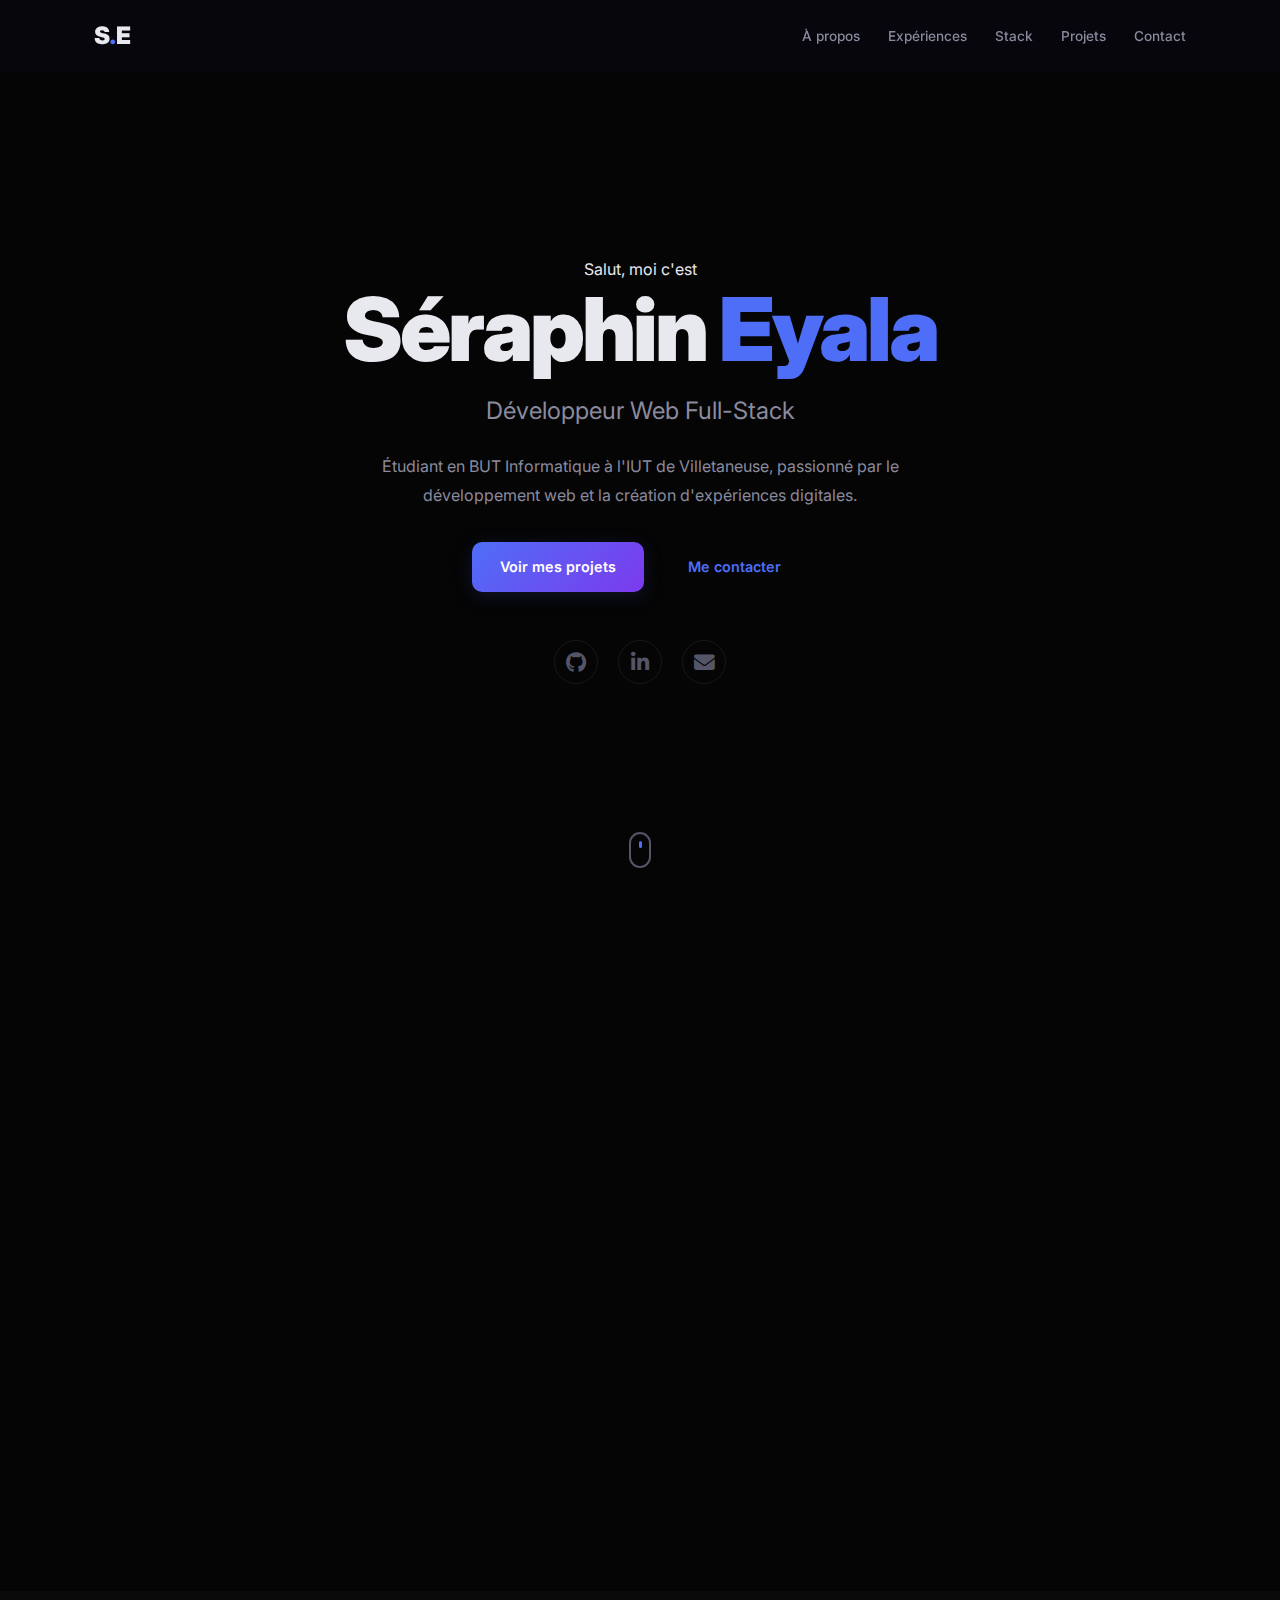
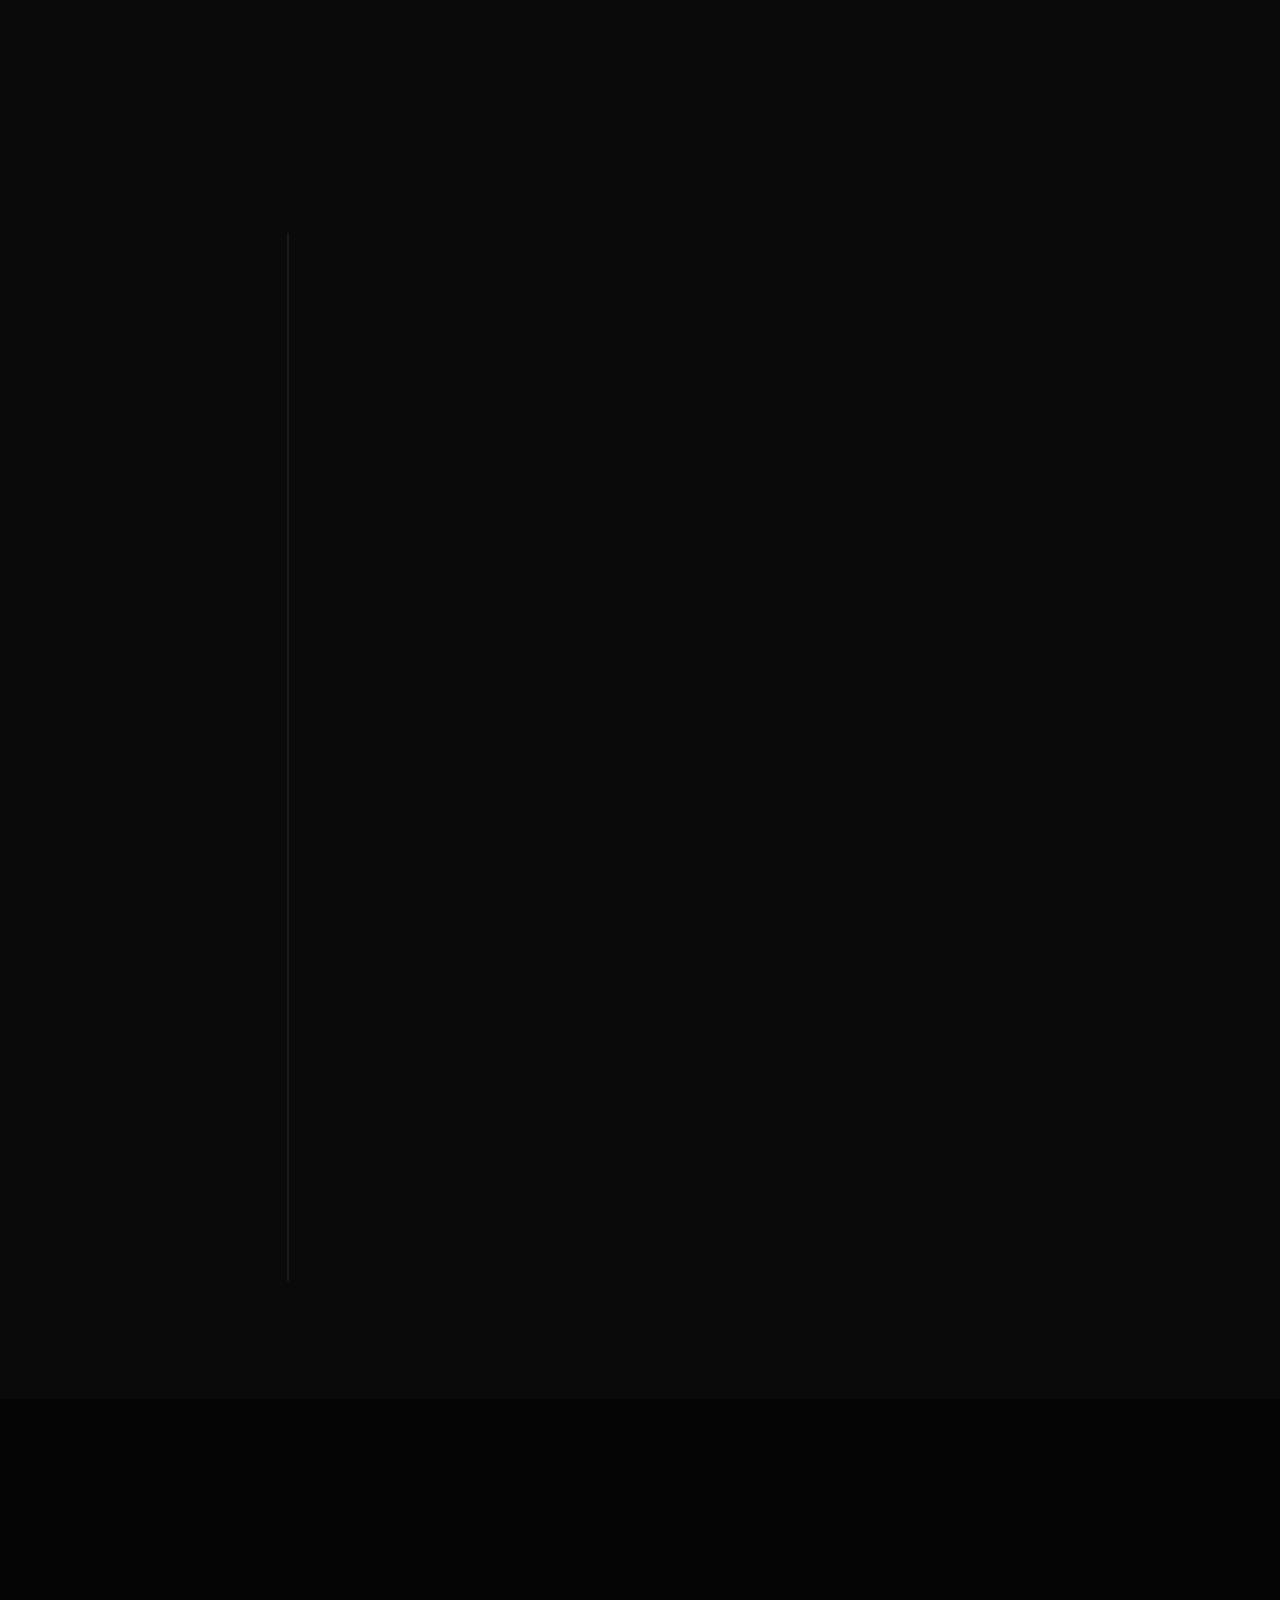
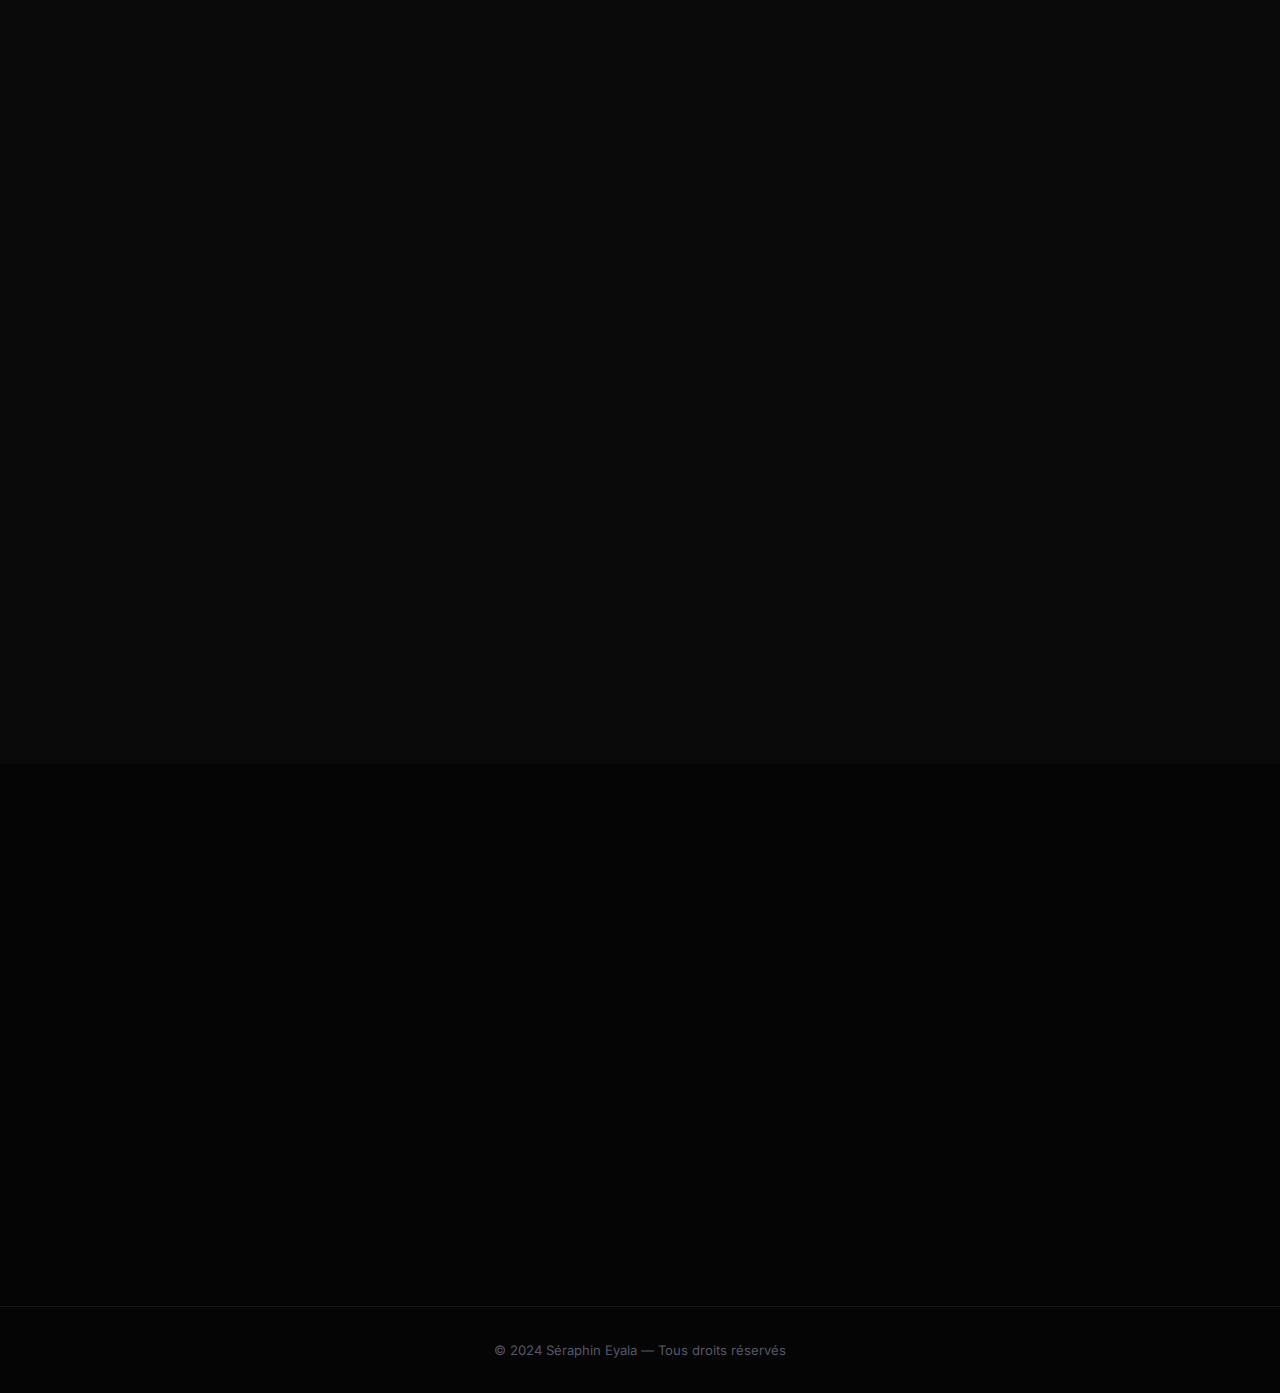
<file: index.html>
<!DOCTYPE html>
<html lang="fr">
<head>
    <meta charset="UTF-8">
    <meta name="viewport" content="width=device-width, initial-scale=1.0">
    <title>Séraphin Eyala — Développeur Web</title>
    <link rel="stylesheet" href="Styles/main.css">
    <link rel="stylesheet" href="https://cdnjs.cloudflare.com/ajax/libs/font-awesome/6.5.1/css/all.min.css">
    <link rel="preconnect" href="https://fonts.googleapis.com">
    <link rel="preconnect" href="https://fonts.gstatic.com" crossorigin>
    <link href="https://fonts.googleapis.com/css2?family=Inter:wght@300;400;500;600;700;800&family=JetBrains+Mono:wght@400;500&display=swap" rel="stylesheet">
</head>
<body>

    <!-- Navigation -->
    <nav class="navbar" id="navbar">
        <div class="nav-container">
            <a href="#hero" class="nav-logo">S<span class="accent">.</span>E</a>
            <ul class="nav-links" id="navLinks">
                <li><a href="#about">À propos</a></li>
                <li><a href="#experience">Expériences</a></li>
                <li><a href="#skills">Stack</a></li>
                <li><a href="#projects">Projets</a></li>
                <li><a href="#contact">Contact</a></li>
            </ul>
            <button class="nav-toggle" id="navToggle" aria-label="Menu">
                <span></span>
                <span></span>
                <span></span>
            </button>
        </div>
    </nav>

    <!-- Hero Section -->
    <section class="hero" id="hero">
        <div class="hero-bg-grid"></div>
        <div class="hero-content">
            <p class="hero-greeting fade-up">Salut, moi c'est</p>
            <h1 class="hero-name fade-up delay-1">Séraphin <span class="accent">Eyala</span></h1>
            <h2 class="hero-title fade-up delay-2">Développeur Web Full-Stack</h2>
            <p class="hero-description fade-up delay-3">
                Étudiant en BUT Informatique à l'IUT de Villetaneuse, passionné par le développement web et la création d'expériences digitales.
            </p>
            <div class="hero-cta fade-up delay-4">
                <a href="#projects" class="btn btn-primary">Voir mes projets</a>
                <a href="#contact" class="btn btn-outline">Me contacter</a>
            </div>
            <div class="hero-socials fade-up delay-4">
                <a href="https://github.com/SKGE93" target="_blank" aria-label="GitHub"><i class="fa-brands fa-github"></i></a>
                <a href="https://linkedin.com/in/seraphin-eyala-68557b279/" target="_blank" aria-label="LinkedIn"><i class="fa-brands fa-linkedin-in"></i></a>
                <a href="mailto:eyalas472@gmail.com" aria-label="Email"><i class="fa-solid fa-envelope"></i></a>
            </div>
        </div>
        <div class="scroll-indicator">
            <div class="mouse">
                <div class="mouse-wheel"></div>
            </div>
        </div>
    </section>

    <!-- About Section -->
    <section class="section" id="about">
        <div class="container">
            <h2 class="section-title fade-up">À propos <span class="accent">de moi</span></h2>
            <div class="about-grid">
                <div class="about-text fade-up">
                    <p>
                        Je suis <strong>Séraphin Eyala</strong>, étudiant en 3ème année de BUT Informatique à l'<strong>IUT de Villetaneuse</strong> (Université Sorbonne Paris Nord). Passionné par le développement web, je construis des applications complètes, du front-end au back-end.
                    </p>
                    <p>
                        En parallèle de mes études, je suis actuellement en <strong>contrat étudiant</strong> en tant qu'agent de sécurité incendie certifié <strong>SSIAP1</strong> chez <strong>Actor Sécurité</strong>. J'ai également eu la chance de travailler au <strong>Grand Palais pendant les JO de Paris 2024</strong> — une expérience qui m'a appris la rigueur, la gestion du stress et le travail en équipe dans des conditions exigeantes.
                    </p>
                    <p>
                        Mon objectif : devenir développeur full-stack et créer des produits qui ont un réel impact.
                    </p>
                </div>
                <div class="about-details fade-up">
                    <div class="detail-card">
                        <div class="detail-icon"><i class="fa-solid fa-graduation-cap"></i></div>
                        <div>
                            <h4>Formation</h4>
                            <p>BUT Informatique — IUT de Villetaneuse</p>
                        </div>
                    </div>
                    <div class="detail-card">
                        <div class="detail-icon"><i class="fa-solid fa-location-dot"></i></div>
                        <div>
                            <h4>Localisation</h4>
                            <p>Paris, France</p>
                        </div>
                    </div>
                    <div class="detail-card">
                        <div class="detail-icon"><i class="fa-solid fa-fire-flame-curved"></i></div>
                        <div>
                            <h4>Centres d'intérêt</h4>
                            <p>Musique, Cinéma, Gaming, Anime/Manga</p>
                        </div>
                    </div>
                </div>
            </div>
        </div>
    </section>

    <!-- Experience Section -->
    <section class="section section-alt" id="experience">
        <div class="container">
            <h2 class="section-title fade-up">Mon <span class="accent">Parcours</span></h2>
            <div class="timeline">
                <div class="timeline-item fade-up">
                    <div class="timeline-marker"></div>
                    <div class="timeline-content">
                        <span class="timeline-date">2023 — Présent</span>
                        <h3>BUT Informatique — 3ème année</h3>
                        <p class="timeline-place">IUT de Villetaneuse, Université Sorbonne Paris Nord</p>
                        <p>Développement Full Stack, Architecture MVC, NoSQL, Administration Système, Gestion de projet Agile & DevOps (Docker), Algorithmique avancée, Bases de données (SQL), Web (JS/PHP), Java (JSP/Servlet).</p>
                    </div>
                </div>
                <div class="timeline-item fade-up">
                    <div class="timeline-marker"></div>
                    <div class="timeline-content">
                        <span class="timeline-date">Juin 2024 — Présent</span>
                        <h3>Agent de sécurité incendie — CDI étudiant</h3>
                        <p class="timeline-place">Actor Sécurité · Île-de-France (Week-ends)</p>
                        <p>Surveillance des sites, assistance aux personnes et prévention des risques (SSIAP 1). Gestion des conflits et intervention rapide en cas d'incident. Autonomie, esprit d'équipe et rigueur.</p>
                    </div>
                </div>
                <div class="timeline-item fade-up">
                    <div class="timeline-marker"></div>
                    <div class="timeline-content">
                        <span class="timeline-date">2025</span>
                        <h3>Stagiaire Informatique & Web</h3>
                        <p class="timeline-place">Association Jean Luc François · Pantin</p>
                        <p>Optimisation et maintenance du site web sous WordPress. Conception de solutions d'automatisation No-Code (Airtable, Zapier). Force de proposition technique et adaptabilité.</p>
                    </div>
                </div>
                <div class="timeline-item fade-up">
                    <div class="timeline-marker"></div>
                    <div class="timeline-content">
                        <span class="timeline-date">2024</span>
                        <h3>Certifications SSIAP1 & APS</h3>
                        <p class="timeline-place">FP Académie</p>
                        <p>Certifications professionnelles en sécurité incendie et prévention.</p>
                    </div>
                </div>
                <div class="timeline-item fade-up">
                    <div class="timeline-marker"></div>
                    <div class="timeline-content">
                        <span class="timeline-date">2022</span>
                        <h3>Baccalauréat STI2D SI</h3>
                        <p class="timeline-place">Lycée Le Corbusier, Aubervilliers</p>
                        <p>Spécialité Systèmes d'Information et Numérique.</p>
                    </div>
                </div>
            </div>
        </div>
    </section>

    <!-- Skills Section -->
    <section class="section" id="skills">
        <div class="container">
            <h2 class="section-title fade-up">Ma <span class="accent">Stack</span></h2>
            <div class="skills-grid">
                <div class="skill-category fade-up">
                    <h3><i class="fa-solid fa-palette"></i> Front-end</h3>
                    <div class="skill-tags">
                        <span class="skill-tag">HTML5</span>
                        <span class="skill-tag">CSS3</span>
                        <span class="skill-tag">JavaScript</span>
                        <span class="skill-tag">React</span>
                        <span class="skill-tag">React Router</span>
                        <span class="skill-tag">Vue.js</span>
                        <span class="skill-tag">Bootstrap</span>
                        <span class="skill-tag">Flutter</span>
                        <span class="skill-tag">Figma</span>
                        <span class="skill-tag">WordPress</span>
                    </div>
                </div>
                <div class="skill-category fade-up">
                    <h3><i class="fa-solid fa-server"></i> Back-end</h3>
                    <div class="skill-tags">
                        <span class="skill-tag">Java</span>
                        <span class="skill-tag">PHP</span>
                        <span class="skill-tag">Python</span>
                        <span class="skill-tag">Node.js</span>
                        <span class="skill-tag">Spring Boot</span>
                        <span class="skill-tag">JSP/Servlet</span>
                        <span class="skill-tag">API REST</span>
                        <span class="skill-tag">Axios</span>
                        <span class="skill-tag">WebSocket</span>
                        <span class="skill-tag">Dart</span>
                        <span class="skill-tag">MVC</span>
                    </div>
                </div>
                <div class="skill-category fade-up">
                    <h3><i class="fa-solid fa-database"></i> Bases de données</h3>
                    <div class="skill-tags">
                        <span class="skill-tag">MySQL</span>
                        <span class="skill-tag">PostgreSQL</span>
                        <span class="skill-tag">MongoDB</span>
                        <span class="skill-tag">Redis</span>
                        <span class="skill-tag">CockroachDB</span>
                        <span class="skill-tag">SQL</span>
                    </div>
                </div>
                <div class="skill-category fade-up">
                    <h3><i class="fa-solid fa-screwdriver-wrench"></i> Outils & DevOps</h3>
                    <div class="skill-tags">
                        <span class="skill-tag">Git / GitHub</span>
                        <span class="skill-tag">Docker</span>
                        <span class="skill-tag">Linux</span>
                        <span class="skill-tag">VS Code</span>
                        <span class="skill-tag">IntelliJ</span>
                        <span class="skill-tag">Eclipse</span>
                        <span class="skill-tag">VirtualBox</span>
                        <span class="skill-tag">Jira</span>
                    </div>
                </div>
                <div class="skill-category fade-up">
                    <h3><i class="fa-solid fa-users"></i> Méthodologies & Soft Skills</h3>
                    <div class="skill-tags">
                        <span class="skill-tag">Méthodologie Agile</span>
                        <span class="skill-tag">Scrum</span>
                        <span class="skill-tag">Autonomie</span>
                        <span class="skill-tag">Esprit d'équipe</span>
                        <span class="skill-tag">Esprit d'analyse</span>
                        <span class="skill-tag">Persévérance</span>
                    </div>
                </div>
            </div>
        </div>
    </section>

    <!-- Projects Section -->
    <section class="section section-alt" id="projects">
        <div class="container">
            <h2 class="section-title fade-up">Mes <span class="accent">Projets</span></h2>
            <div class="projects-grid">

                <div class="project-card fade-up">
                    <div class="project-image">
                        <img src="IMG/Ws.png" alt="Application de messagerie instantanée">
                        <div class="project-overlay">
                            <a href="https://github.com/Cheick6/SAE_S4" target="_blank" class="btn btn-small"><i class="fa-brands fa-github"></i> Code</a>
                        </div>
                    </div>
                    <div class="project-info">
                        <h3>Messagerie Instantanée</h3>
                        <p>Application de messagerie en temps réel avec WebSocket et système d'annotations obligatoires. Communication via Ratchet (PHP).</p>
                        <div class="project-tags">
                            <span>PHP</span>
                            <span>WebSocket</span>
                            <span>JavaScript</span>
                            <span>UX/UI</span>
                        </div>
                    </div>
                </div>

                <div class="project-card fade-up">
                    <div class="project-image">
                        <img src="IMG/A4MAIN.png" alt="Site exposition Basquiat & Warhol">
                        <div class="project-overlay">
                            <a href="https://github.com/SKGE93/Expo_Basquiat" target="_blank" class="btn btn-small"><i class="fa-brands fa-github"></i> Code</a>
                        </div>
                    </div>
                    <div class="project-info">
                        <h3>À Quatre Mains — Basquiat & Warhol</h3>
                        <p>Site d'exposition fictif avec intégration vidéo et traduction anglaise dynamique. Design réalisé sur Figma.</p>
                        <div class="project-tags">
                            <span>HTML</span>
                            <span>CSS</span>
                            <span>JavaScript</span>
                            <span>Figma</span>
                        </div>
                    </div>
                </div>

                <div class="project-card fade-up">
                    <div class="project-image">
                        <img src="IMG/FDLV.png" alt="La Ferme de la Ville">
                        <div class="project-overlay">
                            <a href="https://github.com/SKGE93/La-ferme-de-la-ville" target="_blank" class="btn btn-small"><i class="fa-brands fa-github"></i> Code</a>
                        </div>
                    </div>
                    <div class="project-info">
                        <h3>La Ferme de la Ville</h3>
                        <p>Simulation client-développeur avec design responsive et itérations basées sur les retours client. Bootstrap.</p>
                        <div class="project-tags">
                            <span>HTML</span>
                            <span>CSS</span>
                            <span>Bootstrap</span>
                        </div>
                    </div>
                </div>

                <div class="project-card fade-up">
                    <div class="project-image">
                        <img src="IMG/FormeJava.png" alt="Affichage de formes en Java">
                        <div class="project-overlay"></div>
                    </div>
                    <div class="project-info">
                        <h3>Shapes — Dessin Java</h3>
                        <p>Application graphique Java pour dessiner des formes géométriques (maison, montagnes). POO, UML et gestion d'exceptions.</p>
                        <div class="project-tags">
                            <span>Java</span>
                            <span>UML</span>
                            <span>OOP</span>
                        </div>
                    </div>
                </div>

                <div class="project-card fade-up">
                    <div class="project-image">
                        <div class="project-placeholder" style="background: linear-gradient(135deg, #e50914, #b20710); display:flex; align-items:center; justify-content:center; height:200px;">
                            <i class="fa-solid fa-film" style="font-size:3rem; color:#fff;"></i>
                        </div>
                        <div class="project-overlay">
                            <a href="https://github.com/SKGE93/cine-search" target="_blank" class="btn btn-small"><i class="fa-brands fa-github"></i> Code</a>
                        </div>
                    </div>
                    <div class="project-info">
                        <h3>CinéSearch</h3>
                        <p>Application web de recherche et d'exploration de films avec l'API TMDB. Recherche dynamique, pages de détail, interface en français. Projet personnel pour progresser sur React et la consommation d'API REST.</p>
                        <div class="project-tags">
                            <span>React</span>
                            <span>Vite</span>
                            <span>React Router</span>
                            <span>Axios</span>
                            <span>TMDB API</span>
                        </div>
                    </div>
                </div>

                <div class="project-card fade-up">
                    <div class="project-image">
                        <div class="project-placeholder" style="background: linear-gradient(135deg, #6c5ce7, #a855f7); display:flex; align-items:center; justify-content:center; height:200px;">
                            <i class="fa-solid fa-wand-magic-sparkles" style="font-size:3rem; color:#fff;"></i>
                        </div>
                        <div class="project-overlay"></div>
                    </div>
                    <div class="project-info">
                        <h3>Moteur de recommandation d'animés</h3>
                        <p>Application mobile cross-platform suggérant des contenus selon les préférences de l'utilisateur. Gestion de données locales en JSON. Projet en équipe de 5.</p>
                        <div class="project-tags">
                            <span>Flutter</span>
                            <span>Dart</span>
                            <span>JSON</span>
                        </div>
                    </div>
                </div>

            </div>
        </div>
    </section>

    <!-- Contact Section -->
    <section class="section" id="contact">
        <div class="container">
            <h2 class="section-title fade-up">Me <span class="accent">Contacter</span></h2>
            <p class="contact-subtitle fade-up">Un projet en tête ? Une opportunité ? N'hésitez pas à me contacter.</p>
            <div class="contact-links fade-up">
                <a href="mailto:eyalas472@gmail.com" class="contact-card">
                    <i class="fa-solid fa-envelope"></i>
                    <h4>Email</h4>
                    <p>eyalas472@gmail.com</p>
                </a>
                <a href="https://linkedin.com/in/seraphin-eyala-68557b279/" target="_blank" class="contact-card">
                    <i class="fa-brands fa-linkedin-in"></i>
                    <h4>LinkedIn</h4>
                    <p>Séraphin Eyala</p>
                </a>
                <a href="https://github.com/SKGE93" target="_blank" class="contact-card">
                    <i class="fa-brands fa-github"></i>
                    <h4>GitHub</h4>
                    <p>SKGE93</p>
                </a>
            </div>
        </div>
    </section>

    <!-- Footer -->
    <footer class="footer">
        <div class="container">
            <p>&copy; 2024 Séraphin Eyala — Tous droits réservés</p>
        </div>
    </footer>

    <script src="Scripts/main.js"></script>
</body>
</html>
</file>
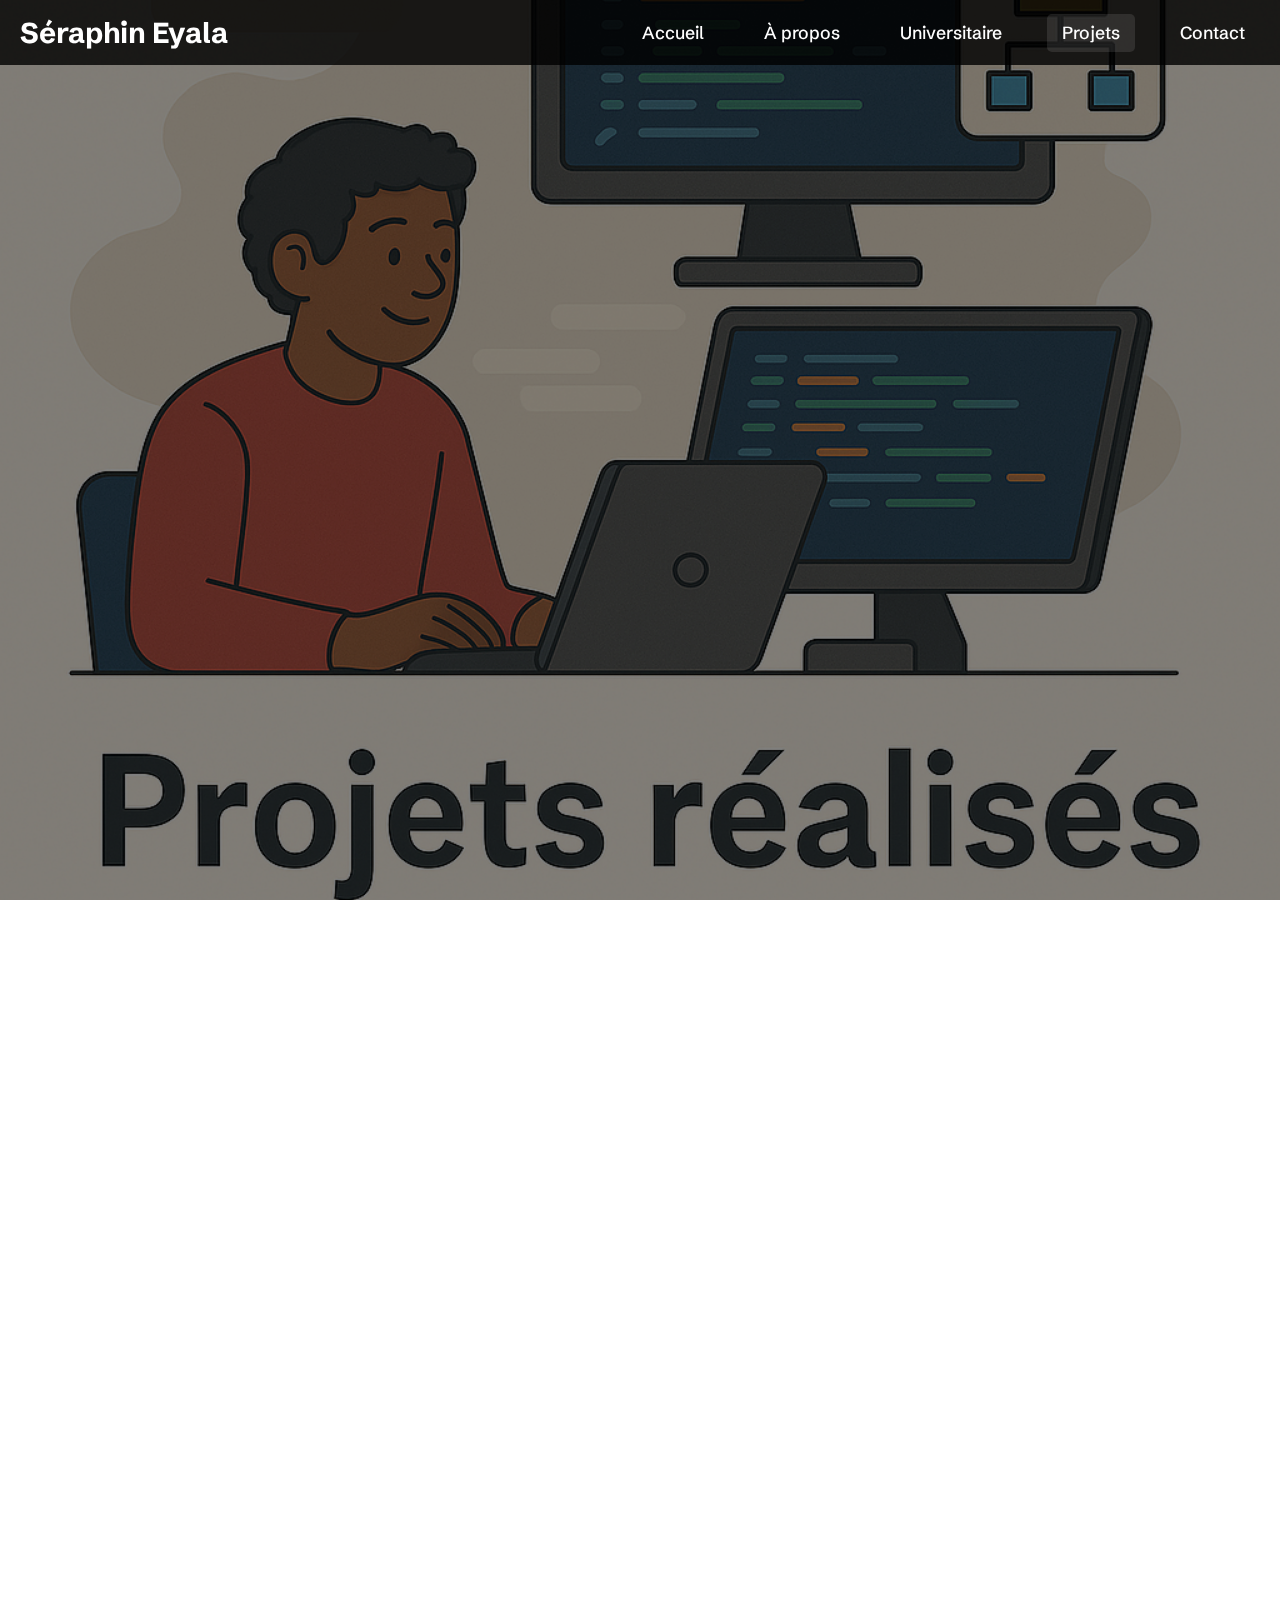
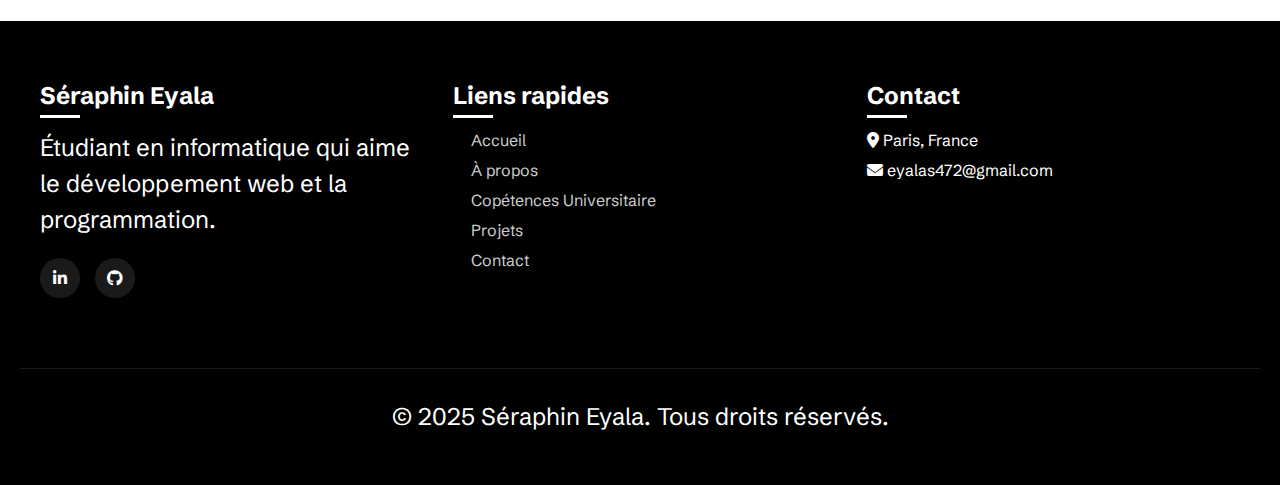
<file: pages/projects.html>
<!DOCTYPE html>
<html lang="fr">
<head>
    <meta charset="UTF-8">
    <meta name="viewport" content="width=device-width, initial-scale=1.0">
    <title>Projets réalisés | Séraphin Eyala</title>
    <meta name="description" content="Découvrez les projets réalisés par Séraphin Eyala">
    <link rel="stylesheet" href="../Styles/styles.css" type="text/css">
    <!-- Intégration des icônes Font Awesome -->
    <link rel="stylesheet" href="https://cdnjs.cloudflare.com/ajax/libs/font-awesome/6.4.0/css/all.min.css">
</head>

<body>
    <!-- Barre de navigation -->
    <nav class="navbar">
        <div class="navbar-container">
            <a href="../index.html" class="navbar-logo">Séraphin Eyala</a>
            <div class="menu-toggle">
                <span class="bar"></span>
                <span class="bar"></span>
                <span class="bar"></span>
            </div>
            <ul class="navbar-menu">
                <li class="navbar-item"><a href="../index.html" class="navbar-link">Accueil</a></li>
                <li class="navbar-item"><a href="about.html" class="navbar-link">À propos</a></li>
                <li class="navbar-item"><a href="university.html" class="navbar-link">Universitaire</a></li>
                <li class="navbar-item"><a href="projects.html" class="navbar-link active">Projets</a></li>
                <li class="navbar-item"><a href="../index.html#contact" class="navbar-link">Contact</a></li>
            </ul>
        </div>
    </nav>

    <!-- En-tête de la page -->
    <div class="slider">
        <img src="../IMG/ProjetsRealisé.png" class="slider-background" alt="Image de projets">
        <div class="slider-content">
            <h1>Mes projets</h1>
            <p>Découvrez les projets que j'ai réalisés</p>
        </div>
    </div>

    <!-- Section des projets -->
    <div class="section">
        <div class="boxed">
            <div class="section-title fade-in">
                <h2>Projets réalisés</h2>
            </div>
            
            <!-- Projet 1 -->
            <div class="project-card fade-in">
                <div class="project-image">
                    <img src="../IMG/Ws.png" alt="Application de messagerie avec annotation des messages">
                </div>
                <div class="project-details">
                    <h3 class="project-title">Application de messagerie avec annotation des messages</h3>
                    <div class="project-tags">
                        <span class="project-tag">HTML</span>
                        <span class="project-tag">CSS</span>
                        <span class="project-tag">JavaScript</span>
                        <span class="project-tag">PHP</span>
                        <span class="project-tag">Ratchet</span>
                        <span class="project-tag">WebSocket</span>
                        <span class="project-tag">UX + UI design</span>

                    </div>
                    <p class="project-description">
                        Dans le cadre d’un projet de groupe, nous avons développé une application web de 
                        messagerie instantanée avec une particularité originale : pour pouvoir continuer à 
                        échanger, chaque utilisateur devait annoter les messages envoyés et reçus. 
                        Ce mécanisme visait à encourager une réflexion active et une meilleure compréhension 
                        des échanges. Nous avons débuté par la conception des maquettes sur Figma, afin de 
                        définir l’interface et l’expérience utilisateur.
                    </p>
                    <p class="project-description">
                        Techniquement, l’application a été réalisée en HTML, CSS et JavaScript pour la 
                        structuration, la mise en forme et la dynamisation des pages, notamment les 
                        formulaires. Côté back-end, nous avons utilisé PHP avec une architecture MVC pour 
                        gérer la logique applicative et la connexion à la base de données. Pour permettre les 
                        échanges en temps réel, nous avons mis en place une communication via WebSocket, 
                        en utilisant la bibliothèque PHP Ratchet, ce qui nous a permis d’assurer des 
                        conversations fluides et instantanées entre utilisateurs.
                    </p>
                    <a href="https://github.com/Cheick6/SAE_S4" class="project-link" target="_blank">Voir le projet</a>
                </div>
            </div>
            
            <!-- Projet 2 -->
            <div class="project-card fade-in">
                <div class="project-image">
                    <img src="../IMG/A4MAIN.png" alt="Site exposition">
                </div>
                <div class="project-details">
                    <h3 class="project-title">Site exposition</h3>
                    <div class="project-tags">
                        <span class="project-tag">HTML</span>
                        <span class="project-tag">CSS</span>
                        <span class="project-tag">JavaScript</span>
                        <span class="project-tag">UX + UI design</span>
                    </div>
                    <p class="project-description">
                        Dans le cadre d’un projet scolaire (réalisé en groupe), j’ai créé un site web fictif visant à présenter une exposition imaginée, inspirée de l’exposition réelle À quatre mains consacrée aux œuvres collaboratives de Basquiat et Warhol.
                        J’ai utilisé HTML, CSS et JavaScript pour structurer et styliser le site, intégrer des vidéos, et ajouter une fonctionnalité de traduction des pages en anglais via JavaScript.
                        Les maquettes de l’interface ont été conçues avec Figma afin d’assurer une expérience utilisateur cohérente et visuellement attrayante.
                    </p>
                    <a href="https://github.com/SKGE93/Expo_Basquiat" class="project-link" target="_blank">Voir le projet</a>
                </div>
            </div>
            
            <!-- Projet 3 -->
            <div class="project-card fade-in">
                <div class="project-image">
                    <img src="../IMG/FDLV.png" alt="Application mobile de fitness">
                </div> 
                <div class="project-details">
                    <h3 class="project-title">La ferme de la ville</h3>
                    <div class="project-tags">
                        <span class="project-tag">HTML</span>
                        <span class="project-tag">CSS</span>
                        <span class="project-tag">Bootstrap</span>
                    </div>
                    <p class="project-description">
                        Dans le cadre d’un projet scolaire, j’ai simulé une collaboration à long terme entre un client et un développeur. En tant que développeur, j’ai été chargé de concevoir un site web autour d’un thème défini par le client.
                        Ce projet m’a permis d’expérimenter une relation de travail itérative : à chaque retour du client, j’ai dû adapter ou modifier certaines parties du site en fonction de ses retours, ce qui m’a appris à gérer les feedbacks et à maintenir un code évolutif.
                        Le site a été développé en HTML, CSS et Bootstrap.
                    </p>
                    <a href="https://github.com/SKGE93/La-ferme-de-la-ville" class="project-link">Voir le projet</a>
                </div>
            </div>
            
            <!-- Projet 4 -->
            <div class="project-card fade-in">
                <div class="project-image">
                    <img src="../IMG/FormeJava.png" alt="Forme Java">
                </div>
                <div class="project-details">
                    <h3 class="project-title">Affichage de formes</h3>
                    <div class="project-tags">
                        <span class="project-tag">Java</span>
                        <span class="project-tag">Bibliotheque</span>
                        <span class="project-tag">Exception (try-catch)</span>
                        <span class="project-tag">Modele UML</span>
                    </div>
                    <p class="project-description">
                        En Java, j'ai également eu l'occasion de créer des formes comme des triangles ou des 
                        cercles à l'aide de bibliothèques graphiques, dans le but de dessiner une maison 
                        entourée de montagnes. Ce projet a marqué mon premier véritable contact avec 
                        l'utilisation de bibliothèques externes, un concept essentiel dans le développement 
                        moderne
                    </p>
                    <p class="project-description">
                        Cette expérience m’a permis de mieux comprendre la logique de la programmation 
                        orientée objet en manipulant des classes pour représenter les différentes formes. 
                        J’ai aussi découvert l’importance de structurer son code pour le rendre plus lisible 
                        et réutilisable. En explorant les possibilités offertes par ces bibliothèques 
                        graphiques, j’ai pris conscience de la puissance des outils mis à disposition par la 
                        communauté Java, et cela a renforcé mon intérêt pour la conception d’interfaces 
                        visuelles interactives.
                    </p>
                    <!--<a href="#" class="project-link">Voir le projet</a> -->
                </div>
            </div>
        </div>
    </div>

    <!-- Pied de page -->
    <footer>
        <div class="boxed">
            <div class="footer-content">
                <div class="footer-section">
                    <h3>Séraphin Eyala</h3>
                    <p>Étudiant en informatique qui aime le développement web et la programmation.</p>
                    <div class="social-links">
                        <a href="https://www.linkedin.com/in/seraphin-eyala-68557b279/" target="_blank"><i class="fab fa-linkedin-in"></i></a>
                        <a href="https://github.com/SKGE93" target="_blank"><i class="fab fa-github"></i></a>
                    </div>
                </div>
                <div class="footer-section">
                    <h3>Liens rapides</h3>
                    <ul class="footer-links">
                        <li><a href="../index.html">Accueil</a></li>
                        <li><a href="about.html">À propos</a></li>
                        <li><a href="university.html">Copétences Universitaire</a></li>
                        <li><a href="projects.html">Projets</a></li>
                        <li><a href="../index.html#contact">Contact</a></li>
                    </ul>
                </div>
                <div class="footer-section">
                    <h3>Contact</h3>
                    <ul class="footer-links">
                        <li><i class="fas fa-map-marker-alt"></i> Paris, France</li>
                        <li><i class="fas fa-envelope"></i> eyalas472@gmail.com</li>
                    </ul>
                </div>
            </div>
            <div class="footer-bottom">
                <p>&copy; 2025 Séraphin Eyala. Tous droits réservés.</p>
            </div>
        </div>
    </footer>

    <!-- Bouton retour en haut -->
    <a href="#" class="back-to-top">
        <i class="fas fa-arrow-up"></i>
    </a>

    <!-- Script JavaScript -->
    <script src="../Scripts/script.js"></script>
</body>
</html>
</file>
<file: Styles/main.css>
/* ============================================
   PORTFOLIO — Séraphin Eyala
   Futuristic Dark Theme v2
   ============================================ */

*, *::before, *::after { margin:0; padding:0; box-sizing:border-box; }

:root {
    --bg: #050505;
    --bg-alt: #0a0a0a;
    --surface: rgba(255,255,255,0.03);
    --glass: rgba(255,255,255,0.04);
    --glass-border: rgba(255,255,255,0.07);
    --glass-hover: rgba(255,255,255,0.07);
    --text: #e8e8ef;
    --text-secondary: #8a8a9e;
    --text-muted: #555568;
    --accent-1: #4f6ef7;
    --accent-2: #7c3aed;
    --gradient: linear-gradient(135deg, var(--accent-1), var(--accent-2));
    --glow: rgba(79, 110, 247, 0.15);
    --glow-strong: rgba(79, 110, 247, 0.3);
    --red: #ef4444;
    --red-glow: rgba(239, 68, 68, 0.15);
    --violet: #8b5cf6;
    --violet-glow: rgba(139, 92, 246, 0.15);
    --blue: #3b82f6;
    --blue-glow: rgba(59, 130, 246, 0.15);
    --radius: 16px;
    --radius-sm: 10px;
    --font: 'Inter', -apple-system, sans-serif;
    --mono: 'JetBrains Mono', monospace;
    --transition: 0.3s cubic-bezier(0.4, 0, 0.2, 1);
}

/* Section color theming */
#about .section-label,
#about .mini-card i,
#about .gradient-text { color: var(--red); -webkit-text-fill-color: var(--red); }
#about .mini-card i { background: var(--red-glow); }
#about .glass-card:hover { border-color: rgba(239,68,68,0.25); box-shadow: 0 0 30px var(--red-glow); }

#expertise .section-label,
#expertise .expertise-icon,
#expertise .gradient-text { color: var(--red); -webkit-text-fill-color: var(--red); }
#expertise .expertise-icon { background: var(--red-glow); color: var(--red); }
#expertise .glass-card:hover { border-color: rgba(239,68,68,0.25); box-shadow: 0 0 30px var(--red-glow); }

#flagship .section-label,
#flagship .step-number,
#flagship .gradient-text { color: var(--violet); -webkit-text-fill-color: var(--violet); }
#flagship .step-number { background: linear-gradient(135deg, var(--violet), #a78bfa); -webkit-text-fill-color: #fff; }
#flagship .flagship-badge { background: linear-gradient(135deg, var(--violet), #a78bfa); }
#flagship .flagship-tech span { background: var(--violet-glow); color: var(--violet); border-color: rgba(139,92,246,0.15); }

#projects .section-label,
#projects .gradient-text { color: var(--violet); -webkit-text-fill-color: var(--violet); }
#projects .project-card:hover { border-color: rgba(139,92,246,0.3); }

#methodology .section-label,
#methodology .method-icon,
#methodology .gradient-text { color: var(--blue); -webkit-text-fill-color: var(--blue); }
#methodology .method-icon { background: var(--blue-glow); color: var(--blue); }
#methodology .glass-card:hover { border-color: rgba(59,130,246,0.25); box-shadow: 0 0 30px var(--blue-glow); }

#parcours .section-label,
#parcours .timeline-date,
#parcours .gradient-text { color: var(--blue); -webkit-text-fill-color: var(--blue); }
#parcours .timeline-marker { border-color: var(--blue); }
#parcours .timeline-item:first-child .timeline-marker { background: var(--blue); box-shadow: 0 0 0 4px var(--blue-glow); }
#parcours .glass-card:hover { border-color: rgba(59,130,246,0.25); box-shadow: 0 0 30px var(--blue-glow); }

html { scroll-behavior: smooth; scroll-padding-top: 80px; cursor: none; }

body {
    font-family: var(--font);
    background: var(--bg);
    color: var(--text);
    line-height: 1.7;
    overflow-x: hidden;
    cursor: none;
    -webkit-font-smoothing: antialiased;
}

a { color: var(--accent-1); text-decoration: none; transition: color var(--transition); }
a:hover { color: var(--accent-2); }
img { max-width: 100%; display: block; }
strong { color: #fff; }

.container { max-width: 1140px; margin: 0 auto; padding: 0 24px; }
.accent { color: var(--accent-1); }

.gradient-text {
    background: var(--gradient);
    -webkit-background-clip: text;
    -webkit-text-fill-color: transparent;
    background-clip: text;
}

/* --- Particles Canvas --- */
#particles {
    position: fixed;
    inset: 0;
    z-index: 0;
    pointer-events: none;
}

/* --- Custom Cursor --- */
.cursor {
    width: 10px; height: 10px;
    background: var(--accent-1);
    border-radius: 50%;
    position: fixed; top: 0; left: 0;
    pointer-events: none; z-index: 10001;
    transition: transform 0.15s ease, background 0.2s ease;
    transform: translate(-50%, -50%);
    mix-blend-mode: screen;
}
.cursor-outline {
    width: 40px; height: 40px;
    border: 1.5px solid rgba(79, 110, 247, 0.4);
    border-radius: 50%;
    position: fixed; top: 0; left: 0;
    pointer-events: none; z-index: 10000;
    transition: transform 0.08s ease, width 0.3s ease, height 0.3s ease;
    transform: translate(-50%, -50%);
}
.cursor.hover { transform: translate(-50%,-50%) scale(2); background: var(--accent-2); }
.cursor-outline.hover { width: 55px; height: 55px; border-color: var(--accent-2); }

/* --- Glass Card --- */
.glass-card {
    background: var(--glass);
    border: 1px solid var(--glass-border);
    border-radius: var(--radius);
    backdrop-filter: blur(12px);
    -webkit-backdrop-filter: blur(12px);
    transition: all var(--transition);
}
.glass-card:hover {
    background: var(--glass-hover);
    border-color: rgba(79, 110, 247, 0.25);
    box-shadow: 0 0 30px var(--glow);
}

/* --- Navigation --- */
.navbar {
    position: fixed; top: 0; left: 0; right: 0; z-index: 1000;
    background: rgba(6, 6, 17, 0.6);
    backdrop-filter: blur(20px);
    border-bottom: 1px solid transparent;
    transition: all var(--transition);
}
.navbar.scrolled { border-bottom-color: var(--glass-border); background: rgba(6,6,17,0.92); }
.nav-container {
    max-width: 1140px; margin: 0 auto; padding: 0 24px;
    display: flex; align-items: center; justify-content: space-between; height: 72px;
}
.nav-logo { font-size: 1.5rem; font-weight: 900; color: var(--text); letter-spacing: -1px; }
.nav-logo:hover { color: var(--text); }
.nav-links { display: flex; list-style: none; gap: 28px; }
.nav-links a {
    color: var(--text-secondary); font-size: 0.85rem; font-weight: 500;
    position: relative; padding: 4px 0;
}
.nav-links a::after {
    content: ''; position: absolute; bottom: -2px; left: 0;
    width: 0; height: 2px; background: var(--gradient);
    transition: width var(--transition); border-radius: 1px;
}
.nav-links a:hover { color: var(--text); }
.nav-links a:hover::after { width: 100%; }

.nav-toggle { display: none; flex-direction: column; gap: 5px; background: none; border: none; cursor: none; padding: 4px; }
.nav-toggle span { width: 24px; height: 2px; background: var(--text); border-radius: 2px; transition: var(--transition); }
.nav-toggle.active span:nth-child(1) { transform: rotate(45deg) translate(5px,5px); }
.nav-toggle.active span:nth-child(2) { opacity: 0; }
.nav-toggle.active span:nth-child(3) { transform: rotate(-45deg) translate(5px,-5px); }

/* --- Hero --- */
.hero {
    min-height: 100vh; display: flex; align-items: center; justify-content: center;
    position: relative; padding: 120px 24px 80px; text-align: center;
}
.hero-content { position: relative; z-index: 1; max-width: 750px; }

.hero-badge {
    display: inline-flex; align-items: center; gap: 10px;
    padding: 8px 20px; border-radius: 50px;
    background: rgba(79, 110, 247, 0.1); border: 1px solid rgba(79, 110, 247, 0.2);
    font-size: 0.78rem; font-weight: 600; letter-spacing: 1.5px;
    color: var(--accent-1); font-family: var(--mono); margin-bottom: 28px;
}
.pulse-dot {
    width: 8px; height: 8px; background: #22c55e; border-radius: 50%;
    animation: pulse 2s infinite;
}
@keyframes pulse {
    0%, 100% { box-shadow: 0 0 0 0 rgba(34,197,94,0.4); }
    50% { box-shadow: 0 0 0 8px rgba(34,197,94,0); }
}

.hero-name {
    font-size: clamp(3rem, 8vw, 5.5rem); font-weight: 900;
    line-height: 1.05; letter-spacing: -3px; margin-bottom: 16px;
}
.hero-title {
    font-size: clamp(1.1rem, 2.5vw, 1.5rem); color: var(--text-secondary);
    font-weight: 400; margin-bottom: 20px;
}
.hero-description {
    font-size: 1rem; color: var(--text-secondary); max-width: 550px;
    margin: 0 auto 32px; line-height: 1.8;
}

.hero-cta { display: flex; gap: 16px; justify-content: center; margin-bottom: 48px; flex-wrap: wrap; }

.hero-stats {
    display: flex; align-items: center; justify-content: center;
    gap: 32px; margin-bottom: 40px;
}
.stat { text-align: center; }
.stat-number {
    font-size: 2.2rem; font-weight: 800; display: block;
    background: var(--gradient); -webkit-background-clip: text;
    -webkit-text-fill-color: transparent; background-clip: text;
}
.stat-plus { font-size: 1.4rem; font-weight: 700; background: var(--gradient); -webkit-background-clip: text; -webkit-text-fill-color: transparent; }
.stat-label { font-size: 0.78rem; color: var(--text-muted); font-weight: 500; text-transform: uppercase; letter-spacing: 0.5px; }
.stat-divider { width: 1px; height: 40px; background: var(--glass-border); }

.hero-socials { display: flex; gap: 20px; justify-content: center; }
.hero-socials a {
    color: var(--text-muted); font-size: 1.3rem;
    width: 44px; height: 44px; display: flex; align-items: center; justify-content: center;
    border-radius: 50%; border: 1px solid var(--glass-border);
    transition: all var(--transition);
}
.hero-socials a:hover {
    color: var(--accent-1); border-color: var(--accent-1);
    box-shadow: 0 0 20px var(--glow); transform: translateY(-3px);
}

.scroll-indicator { position: absolute; bottom: 32px; left: 50%; transform: translateX(-50%); }
.mouse { width: 22px; height: 36px; border: 2px solid var(--text-muted); border-radius: 11px; display: flex; justify-content: center; padding-top: 7px; }
.mouse-wheel { width: 3px; height: 7px; background: var(--accent-1); border-radius: 2px; animation: scroll-anim 1.8s ease-in-out infinite; }
@keyframes scroll-anim { 0%{opacity:1;transform:translateY(0)} 100%{opacity:0;transform:translateY(10px)} }

/* --- Buttons --- */
.btn {
    display: inline-flex; align-items: center; gap: 8px;
    padding: 13px 28px; border-radius: var(--radius-sm);
    font-size: 0.9rem; font-weight: 600; cursor: none;
    transition: all var(--transition); border: none; font-family: var(--font);
    position: relative; overflow: hidden;
}
.btn-primary {
    background: var(--gradient); color: #fff;
    box-shadow: 0 4px 20px var(--glow);
}
.btn-primary:hover {
    color: #fff; transform: translateY(-2px);
    box-shadow: 0 8px 35px var(--glow-strong);
}
.btn-glass {
    background: var(--glass); color: var(--text);
    border: 1px solid var(--glass-border);
    backdrop-filter: blur(8px);
}
.btn-glass:hover { border-color: var(--accent-1); color: var(--accent-1); transform: translateY(-2px); }
.btn-small { padding: 10px 22px; font-size: 0.85rem; background: var(--gradient); color: #fff; border-radius: var(--radius-sm); }
.btn-small:hover { color: #fff; transform: translateY(-2px); box-shadow: 0 8px 30px var(--glow); }

/* --- Sections --- */
.section { padding: 110px 0; position: relative; z-index: 1; }
.section-alt { background: var(--bg-alt); }
.section-label {
    font-family: var(--mono); font-size: 0.78rem; font-weight: 600;
    color: var(--accent-1); letter-spacing: 1px; margin-bottom: 12px;
    text-transform: uppercase;
}
.section-title {
    font-size: clamp(1.8rem, 4vw, 2.5rem); font-weight: 800;
    margin-bottom: 56px; letter-spacing: -0.5px;
}
.section-title:has(+ .section-label) { text-align: left; }

/* --- About --- */
.about-grid { display: grid; grid-template-columns: 1.3fr 1fr; gap: 56px; align-items: start; }
.about-text p { color: var(--text-secondary); margin-bottom: 16px; font-size: 1rem; }
.about-cards { display: flex; flex-direction: column; gap: 14px; }
.mini-card { display: flex; align-items: center; gap: 16px; padding: 20px; }
.mini-card i { font-size: 1.2rem; color: var(--accent-1); width: 44px; height: 44px; display: flex; align-items: center; justify-content: center; background: var(--glow); border-radius: var(--radius-sm); flex-shrink: 0; }
.mini-card h4 { font-size: 0.82rem; font-weight: 600; color: var(--text); margin-bottom: 2px; }
.mini-card p { font-size: 0.82rem; color: var(--text-secondary); }

/* --- Expertise --- */
.expertise-grid { display: grid; grid-template-columns: repeat(3, 1fr); gap: 20px; }
.expertise-card { padding: 32px; text-align: left; }
.expertise-icon {
    width: 48px; height: 48px; display: flex; align-items: center; justify-content: center;
    background: var(--glow); border-radius: var(--radius-sm);
    color: var(--accent-1); font-size: 1.2rem; margin-bottom: 20px;
}
.expertise-card h3 { font-size: 1rem; font-weight: 700; margin-bottom: 14px; }
.expertise-list { list-style: none; }
.expertise-list li {
    font-size: 0.85rem; color: var(--text-secondary); padding: 5px 0;
    border-bottom: 1px solid rgba(255,255,255,0.04);
}
.expertise-list li:last-child { border: none; }

/* --- Flagship Project --- */
.flagship-grid { display: grid; grid-template-columns: 1fr 1fr; gap: 48px; align-items: center; }
.flagship-preview { position: relative; }
.flagship-image-wrapper {
    border-radius: var(--radius); overflow: hidden;
    border: 1px solid var(--glass-border); position: relative;
}
.flagship-image-wrapper img { width: 100%; aspect-ratio: 16/10; object-fit: cover; }
.flagship-badge {
    position: absolute; top: 16px; left: 16px;
    background: var(--gradient); color: #fff; padding: 6px 14px;
    border-radius: 6px; font-size: 0.72rem; font-weight: 600; letter-spacing: 0.5px;
}
.flagship-name { font-size: 1.8rem; font-weight: 800; margin-bottom: 12px; }
.flagship-desc { color: var(--text-secondary); font-size: 0.95rem; margin-bottom: 24px; line-height: 1.7; }
.flagship-steps { display: flex; flex-direction: column; gap: 12px; margin-bottom: 24px; }
.step { display: flex; align-items: center; gap: 14px; font-size: 0.88rem; color: var(--text-secondary); }
.step-number {
    width: 28px; height: 28px; display: flex; align-items: center; justify-content: center;
    background: var(--gradient); color: #fff; border-radius: 50%;
    font-size: 0.75rem; font-weight: 700; flex-shrink: 0;
}
.flagship-tech { display: flex; flex-wrap: wrap; gap: 8px; margin-bottom: 28px; }
.flagship-tech span {
    padding: 6px 14px; background: var(--glow); color: var(--accent-1);
    border-radius: 20px; font-size: 0.78rem; font-weight: 600;
    font-family: var(--mono); border: 1px solid rgba(79,110,247,0.15);
}

/* --- Projects --- */
.projects-grid { display: grid; grid-template-columns: repeat(2, 1fr); gap: 24px; }
.project-card {
    background: var(--glass); border: 1px solid var(--glass-border);
    border-radius: var(--radius); overflow: hidden; transition: all var(--transition);
}
.project-card:hover { transform: translateY(-6px); border-color: rgba(79,110,247,0.3); box-shadow: 0 16px 50px rgba(0,0,0,0.4); }
.project-image { position: relative; overflow: hidden; aspect-ratio: 16/10; }
.project-image img { width: 100%; height: 100%; object-fit: cover; transition: transform 0.5s ease; }
.project-card:hover .project-image img { transform: scale(1.05); }
.project-overlay {
    position: absolute; inset: 0; background: rgba(6,6,17,0.7);
    display: flex; align-items: center; justify-content: center;
    opacity: 0; transition: opacity var(--transition);
}
.project-card:hover .project-overlay { opacity: 1; }
.project-info { padding: 24px; }
.project-info h3 { font-size: 1.05rem; font-weight: 700; margin-bottom: 8px; }
.project-info p { font-size: 0.85rem; color: var(--text-secondary); margin-bottom: 14px; line-height: 1.6; }
.project-tags { display: flex; flex-wrap: wrap; gap: 6px; }
.project-tags span {
    padding: 4px 10px; background: rgba(79,110,247,0.08); color: var(--text-muted);
    border-radius: 4px; font-size: 0.72rem; font-family: var(--mono); font-weight: 500;
}

/* --- Methodology --- */
.method-grid { display: grid; grid-template-columns: repeat(2, 1fr); gap: 20px; }
.method-card { padding: 32px; }
.method-icon {
    width: 48px; height: 48px; display: flex; align-items: center; justify-content: center;
    background: var(--glow); border-radius: var(--radius-sm);
    color: var(--accent-1); font-size: 1.2rem; margin-bottom: 18px;
}
.method-card h4 { font-size: 1rem; font-weight: 700; margin-bottom: 8px; }
.method-card p { font-size: 0.88rem; color: var(--text-secondary); line-height: 1.7; }

/* --- Timeline --- */
.timeline { position: relative; max-width: 720px; margin: 0 auto; padding-left: 32px; }
.timeline::before { content: ''; position: absolute; left: 7px; top: 8px; bottom: 8px; width: 2px; background: var(--glass-border); }
.timeline-item { position: relative; margin-bottom: 32px; }
.timeline-item:last-child { margin-bottom: 0; }
.timeline-marker {
    position: absolute; left: -32px; top: 24px; width: 16px; height: 16px;
    border-radius: 50%; background: var(--bg); border: 3px solid var(--accent-1); z-index: 1;
}
.timeline-item:first-child .timeline-marker { background: var(--accent-1); box-shadow: 0 0 0 4px var(--glow); }
.timeline-content { padding: 24px; }
.timeline-date { font-size: 0.78rem; font-family: var(--mono); color: var(--accent-1); font-weight: 600; }
.timeline-content h3 { font-size: 1.05rem; font-weight: 700; margin: 8px 0 4px; }
.timeline-place { font-size: 0.82rem; color: var(--text-muted); margin-bottom: 6px; }
.timeline-content p:last-child { font-size: 0.88rem; color: var(--text-secondary); }

/* --- CTA Section --- */
.cta-section { padding: 80px 0; }
.cta-box {
    background: var(--gradient); border-radius: var(--radius);
    padding: 56px; display: grid; grid-template-columns: 1fr 1fr; gap: 48px; align-items: center;
    position: relative; overflow: hidden;
}
.cta-box::before {
    content: ''; position: absolute; inset: 0;
    background: radial-gradient(circle at 20% 50%, rgba(255,255,255,0.1) 0%, transparent 60%);
}
.cta-box .section-label { color: rgba(255,255,255,0.7); }
.cta-box h2 { font-size: 2.2rem; font-weight: 900; color: #fff; line-height: 1.2; letter-spacing: -1px; }
.cta-box h2 .gradient-text { background: linear-gradient(135deg, #fff, #c4b5fd); -webkit-background-clip: text; -webkit-text-fill-color: transparent; }
.cta-location { color: rgba(255,255,255,0.7); font-size: 0.95rem; margin-top: 12px; }
.cta-checks { display: flex; flex-direction: column; gap: 14px; position: relative; z-index: 1; }
.cta-check { display: flex; align-items: center; gap: 12px; color: #fff; font-size: 0.92rem; font-weight: 500; }
.cta-check i { color: #22c55e; font-size: 1.1rem; }
.cta-box .btn-primary { background: rgba(255,255,255,0.15); border: 1px solid rgba(255,255,255,0.3); backdrop-filter: blur(8px); box-shadow: none; }
.cta-box .btn-primary:hover { background: rgba(255,255,255,0.25); box-shadow: 0 8px 30px rgba(0,0,0,0.2); }

/* --- Contact --- */
.contact-links { display: grid; grid-template-columns: repeat(3, 1fr); gap: 20px; max-width: 800px; margin: 0 auto; }
.contact-card { display: flex; flex-direction: column; align-items: center; text-align: center; padding: 36px 24px; color: var(--text); }
.contact-card:hover { color: var(--text); }
.contact-card i { font-size: 1.8rem; color: var(--accent-1); margin-bottom: 16px; }
.contact-card h4 { font-size: 1rem; font-weight: 600; margin-bottom: 4px; }
.contact-card p { font-size: 0.85rem; color: var(--text-secondary); }

/* --- Footer --- */
.footer { padding: 32px 0; border-top: 1px solid var(--glass-border); text-align: center; position: relative; z-index: 1; }
.footer p { color: var(--text-muted); font-size: 0.82rem; }

/* --- Animations --- */
.fade-up { opacity: 0; transform: translateY(30px); transition: opacity 0.6s ease, transform 0.6s ease; }
.fade-up.visible { opacity: 1; transform: translateY(0); }
.delay-1 { transition-delay: 0.1s; }
.delay-2 { transition-delay: 0.2s; }
.delay-3 { transition-delay: 0.3s; }
.delay-4 { transition-delay: 0.4s; }

/* --- Responsive --- */
@media (max-width: 1024px) {
    .expertise-grid { grid-template-columns: repeat(2, 1fr); }
    .flagship-grid { grid-template-columns: 1fr; }
}

@media (max-width: 768px) {
    .nav-links {
        display: none; position: fixed; top: 72px; left: 0; right: 0; bottom: 0;
        background: rgba(6,6,17,0.98); flex-direction: column;
        align-items: center; justify-content: center; gap: 36px;
    }
    .nav-links.active { display: flex; }
    .nav-links a { font-size: 1.1rem; }
    .nav-toggle { display: flex; }
    .cursor, .cursor-outline { display: none; }
    html, body { cursor: auto; }
    .btn { cursor: pointer; }

    .hero { padding: 100px 20px 60px; }
    .hero-name { letter-spacing: -1px; }
    .hero-cta { flex-direction: column; align-items: center; }
    .hero-stats { gap: 20px; }
    .stat-number { font-size: 1.8rem; }

    .section { padding: 70px 0; }
    .section-title { font-size: 1.7rem; margin-bottom: 36px; }

    .about-grid { grid-template-columns: 1fr; gap: 28px; }
    .expertise-grid { grid-template-columns: 1fr; }
    .projects-grid { grid-template-columns: 1fr; }
    .method-grid { grid-template-columns: 1fr; }
    .contact-links { grid-template-columns: 1fr; }
    .cta-box { grid-template-columns: 1fr; padding: 36px 24px; }
    .cta-box h2 { font-size: 1.6rem; }

    .scroll-indicator { display: none; }
}
</file>
<file: Styles/styles.css>
@import url('https://fonts.googleapis.com/css2?family=Schibsted+Grotesk:ital,wght@0,400..900;1,400..900&display=swap');

/* Reset CSS pour uniformiser l'affichage sur tous les navigateurs */
*{
    margin: 0;
    padding: 0;
    box-sizing: border-box;
}

/* Styles généraux du corps de la page */
body{
    font-family: "Schibsted Grotesk", serif;
    font-optical-sizing: auto;
    font-weight: weight;
    font-style: normal;     
    overflow-x: hidden;
}

/* Styles pour la barre de navigation */
.navbar {
    position: fixed;
    top: 0;
    left: 0;
    width: 100%;
    background-color: rgba(0, 0, 0, 0.8);
    padding: 15px 0;
    z-index: 1000;
    transition: all 0.3s ease;
}

.navbar.scrolled {
    padding: 10px 0;
    background-color: rgba(0, 0, 0, 0.95);
}

.navbar-container {
    display: flex;
    justify-content: space-between;
    align-items: center;
    max-width: 1280px;
    margin: 0 auto;
    padding: 0 20px;
}

.navbar-logo {
    color: #ffffff;
    font-size: 1.8rem;
    font-weight: 700;
    text-decoration: none;
    transition: all 0.3s ease;
}

.navbar-logo:hover {
    color: #f8f8f8;
    transform: scale(1.05);
}

.navbar-menu {
    display: flex;
    list-style: none;
}

.navbar-item {
    margin-left: 30px;
}

.navbar-link {
    color: #ffffff;
    text-decoration: none;
    font-size: 1.1rem;
    font-weight: 500;
    padding: 8px 15px;
    border-radius: 5px;
    transition: all 0.3s ease;
}

.navbar-link:hover, .navbar-link.active {
    background-color: rgba(255, 255, 255, 0.1);
    color: #ffffff;
    transform: translateY(-2px);
}

.menu-toggle {
    display: none;
    cursor: pointer;
}

.bar {
    display: block;
    width: 25px;
    height: 3px;
    margin: 5px auto;
    background-color: #ffffff;
    transition: all 0.3s ease;
}

/* Styles pour le slider */
.slider{
    width: 100%;
    height: 100vh;
    background-color: #000000;
    position: relative;
    overflow: hidden;
}

.slider-background{
    width: 100%;
    height: 100%;
    object-fit: cover;
    filter: brightness(50%);
    transition: transform 0.8s ease;
}

.slider:hover .slider-background {
    transform: scale(1.05);
}

.slider-content{
    position: absolute;
    top: 50%;
    left: 50%;
    transform: translate(-50%, -50%);
    text-align: center;
    width: 80%;
    opacity: 0;
    animation: fadeIn 1.5s forwards;
}

@keyframes fadeIn {
    0% {
        opacity: 0;
        transform: translate(-50%, -60%);
    }
    100% {
        opacity: 1;
        transform: translate(-50%, -50%);
    }
}

h1{
    color: antiquewhite;
    font-size: 5rem;
    margin-bottom: 20px;
    text-shadow: 2px 2px 8px rgba(0, 0, 0, 0.6);
}

.slider-content p{
    color: antiquewhite;
    font-size: 2rem;
    font-weight: 300;
    margin-bottom: 30px;
    text-shadow: 1px 1px 4px rgba(0, 0, 0, 0.6);
}

.cta-button {
    display: inline-block;
    padding: 12px 30px;
    background-color: rgba(255, 255, 255, 0.2);
    color: #ffffff;
    border: 2px solid #ffffff;
    border-radius: 30px;
    font-size: 1.2rem;
    text-decoration: none;
    transition: all 0.3s ease;
    margin-top: 20px;
}

.cta-button:hover {
    background-color: #ffffff;
    color: #000000;
    transform: translateY(-5px);
    box-shadow: 0 10px 20px rgba(0, 0, 0, 0.2);
}

/* Styles pour les sections */
.section{
    padding: 100px 0;
    position: relative;
    overflow: hidden;
}

.section-title {
    text-align: center;
    margin-bottom: 60px;
    position: relative;
}

.section-title h2 {
    display: inline-block;
    position: relative;
    z-index: 1;
}

.section-title h2::after {
    content: '';
    position: absolute;
    bottom: -10px;
    left: 50%;
    transform: translateX(-50%);
    width: 80px;
    height: 4px;
    background-color: #000;
    transition: width 0.3s ease;
}

.dark .section-title h2::after {
    background-color: #fff;
}

.section-title:hover h2::after {
    width: 120px;
}

.boxed{
    max-width: 1280px;
    margin-inline: auto;
    padding: 0 20px;
}

.flex{
    display: flex;
}

.w40{
    width: 40%;
}

.w60{
    width: 60%;
}   

h2{
    font-size: 3rem;
    margin-bottom: 20px;
}

p{
    font-size: 1.5rem;
    line-height: 1.5em;
    margin-bottom: 20px;
}

.dark{
    background-color: #000000;
    color: #ffffff;
}

/* Styles pour les cartes */
.card {
    display: flex;
    flex-direction: column;
    align-items: center;
    background-color: #fff;
    padding: 30px;
    border-radius: 20px;
    box-shadow: 0 10px 30px rgba(0,0,0,0.1);
    transition: all 0.4s ease;
    margin-bottom: 50px;
    overflow: hidden;
}

.card:hover {
    transform: translateY(-15px);
    box-shadow: 0 15px 40px rgba(0,0,0,0.2);
}

.cards {
    display: flex;
    gap: 60px; /* augmente l'espace entre les blocs */
    flex-wrap: wrap;
    justify-content: space-between;
}

/* Centrer les cartes dans la section centres d'intérêts */
.centered-cards {
    justify-content: center;
}

.dark .card {
    background-color: #1a1a1a;
    color: white;
}

.card-image {
    overflow: hidden;
    border-radius: 20px;
    width: 300px;
    height: 300px;
    margin-bottom: 20px;
    position: relative;
}

.card-image img {
    width: 100%;
    height: 100%;
    object-fit: cover;
    transition: transform 0.4s ease;
    border-radius: 20px;
}

.card-image:hover img {
    transform: scale(1.1);
}

.card-content {
    text-align: center;
    padding: 0 15px;
}

.card-content h3 {
    font-size: 1.8rem;
    margin-bottom: 15px;
    position: relative;
    display: inline-block;
}

.card-content h3::after {
    content: '';
    position: absolute;
    bottom: -8px;
    left: 0;
    width: 0;
    height: 3px;
    background-color: #000;
    transition: width 0.3s ease;
}

.dark .card-content h3::after {
    background-color: #fff;
}

.card:hover .card-content h3::after {
    width: 100%;
}

.card-content p {
    font-size: 1.2rem;
    line-height: 1.6em;
    text-align: center;
}

/* Styles pour la page À propos */
.about-section {
    display: flex;
    flex-wrap: wrap;
    align-items: center;
    gap: 50px;
}

.about-image {
    flex: 1;
    min-width: 300px;
    border-radius: 20px;
    overflow: hidden;
    box-shadow: 0 10px 30px rgba(0,0,0,0.15);
    transition: all 0.4s ease;
}

.about-image:hover {
    transform: scale(1.03);
    box-shadow: 0 15px 40px rgba(0,0,0,0.25);
}

.about-image img {
    width: 100%;
    height: auto;
    display: block;
    transition: transform 0.5s ease;
}

.about-image:hover img {
    transform: scale(1.05);
}

.about-content {
    flex: 1;
    min-width: 300px;
}

.about-content h2 {
    margin-bottom: 30px;
    position: relative;
    display: inline-block;
}

.about-content h2::after {
    content: '';
    position: absolute;
    bottom: -10px;
    left: 0;
    width: 60px;
    height: 4px;
    background-color: #000;
    transition: width 0.3s ease;
}

.dark .about-content h2::after {
    background-color: #fff;
}

.about-content:hover h2::after {
    width: 100px;
}

.timeline {
    position: relative;
    max-width: 1200px;
    margin: 50px auto;
}

.timeline::after {
    content: '';
    position: absolute;
    width: 6px;
    background-color: #000;
    top: 0;
    bottom: 0;
    left: 50%;
    margin-left: -3px;
}

.dark .timeline::after {
    background-color: #fff;
}

.timeline-item {
    padding: 10px 40px;
    position: relative;
    width: 50%;
    box-sizing: border-box;
    margin-bottom: 30px;
}

.timeline-item::after {
    content: '';
    position: absolute;
    width: 25px;
    height: 25px;
    background-color: #fff;
    border: 4px solid #000;
    border-radius: 50%;
    top: 15px;
    z-index: 1;
}

.dark .timeline-item::after {
    background-color: #000;
    border-color: #fff;
}

.timeline-item.left {
    left: 0;
}

.timeline-item.right {
    left: 50%;
}

.timeline-item.left::after {
    right: -17px;
}

.timeline-item.right::after {
    left: -17px;
}

.timeline-content {
    padding: 20px 30px;
    background-color: #f8f8f8;
    border-radius: 10px;
    box-shadow: 0 5px 15px rgba(0,0,0,0.1);
    transition: all 0.3s ease;
}

.dark .timeline-content {
    background-color: #1a1a1a;
}

.timeline-content:hover {
    transform: translateY(-5px);
    box-shadow: 0 10px 25px rgba(0,0,0,0.2);
}

.timeline-date {
    font-weight: bold;
    color: #555;
    margin-bottom: 10px;
    font-size: 1.1rem;
}

.dark .timeline-date {
    color: #ccc;
}

/* Styles pour la page Projets */
.project-card {
    display: flex;
    flex-direction: column;
    background-color: #fff;
    border-radius: 20px;
    overflow: hidden;
    box-shadow: 0 10px 30px rgba(0,0,0,0.1);
    transition: all 0.4s ease;
    margin-bottom: 60px;
    width: 100%;
}

.project-card:hover {
    transform: translateY(-10px);
    box-shadow: 0 20px 40px rgba(0,0,0,0.2);
}

.dark .project-card {
    background-color: #1a1a1a;
}

.project-image {
    width: 100%;
    height: 400px;
    overflow: hidden;
    position: relative;
}

.project-image img {
    width: 100%;
    height: 100%;
    object-fit: contain; /* Modifié de 'cover' à 'contain' pour éviter que les images soient coupées */
    transition: transform 0.5s ease;
    background-color: #f5f5f5; /* Ajout d'un fond clair pour les images */
}

.project-card:hover .project-image img {
    transform: scale(1.05);
}

.project-details {
    padding: 30px;
}

.project-title {
    font-size: 2.2rem;
    margin-bottom: 15px;
    position: relative;
    display: inline-block;
}

.project-title::after {
    content: '';
    position: absolute;
    bottom: -8px;
    left: 0;
    width: 0;
    height: 3px;
    background-color: #000;
    transition: width 0.4s ease;
}

.dark .project-title::after {
    background-color: #fff;
}

.project-card:hover .project-title::after {
    width: 100%;
}

.project-tags {
    display: flex;
    flex-wrap: wrap;
    margin-bottom: 20px;
}

.project-tag {
    background-color: #f0f0f0;
    color: #333;
    padding: 5px 15px;
    border-radius: 20px;
    font-size: 0.9rem;
    margin-right: 10px;
    margin-bottom: 10px;
    transition: all 0.3s ease;
}

.dark .project-tag {
    background-color: #333;
    color: #f0f0f0;
}

.project-tag:hover {
    background-color: #000;
    color: #fff;
    transform: translateY(-3px);
}

.dark .project-tag:hover {
    background-color: #fff;
    color: #000;
}

.project-description {
    font-size: 1.2rem;
    line-height: 1.6;
    margin-bottom: 25px;
}

.project-link {
    display: inline-block;
    padding: 10px 25px;
    background-color: #000;
    color: #fff;
    text-decoration: none;
    border-radius: 30px;
    font-weight: 500;
    transition: all 0.3s ease;
}

.dark .project-link {
    background-color: #fff;
    color: #000;
}

.project-link:hover {
    transform: translateY(-5px);
    box-shadow: 0 10px 20px rgba(0,0,0,0.15);
}

/* Styles pour la section expérience */
.experience-container {
    max-width: 900px;
    margin: 0 auto;
}

.experience-content {
    background-color: #f8f8f8;
    padding: 30px;
    border-radius: 15px;
    box-shadow: 0 10px 30px rgba(0,0,0,0.1);
}

.experience-content h3 {
    font-size: 2rem;
    margin-bottom: 20px;
    position: relative;
    display: inline-block;
}

.experience-content h3::after {
    content: '';
    position: absolute;
    bottom: -8px;
    left: 0;
    width: 60px;
    height: 3px;
    background-color: #000;
    transition: width 0.3s ease;
}

.experience-content:hover h3::after {
    width: 100%;
}

.experience-content p {
    font-size: 1.2rem;
    line-height: 1.6;
    margin-bottom: 20px;
    text-align: justify;
}

/* Styles pour le pied de page */
footer {
    background-color: #000;
    color: #fff;
    padding: 60px 0 30px;
}

.footer-content {
    display: flex;
    flex-wrap: wrap;
    justify-content: space-between;
    margin-bottom: 40px;
}

.footer-section {
    flex: 1;
    min-width: 250px;
    margin-bottom: 30px;
    padding: 0 20px;
}

.footer-section h3 {
    font-size: 1.5rem;
    margin-bottom: 20px;
    position: relative;
    display: inline-block;
}

.footer-section h3::after {
    content: '';
    position: absolute;
    bottom: -8px;
    left: 0;
    width: 40px;
    height: 3px;
    background-color: #fff;
    transition: width 0.3s ease;
}

.footer-section:hover h3::after {
    width: 60px;
}

.footer-links {
    list-style: none;
}

.footer-links li {
    margin-bottom: 10px;
}

.footer-links a {
    color: #ccc;
    text-decoration: none;
    transition: all 0.3s ease;
    position: relative;
}

.footer-links a::before {
    content: '>';
    margin-right: 8px;
    opacity: 0;
    transform: translateX(-10px);
    transition: all 0.3s ease;
}

.footer-links a:hover {
    color: #fff;
    padding-left: 10px;
}

.footer-links a:hover::before {
    opacity: 1;
    transform: translateX(0);
}

.social-links {
    display: flex;
    margin-top: 20px;
}

.social-links a {
    display: flex;
    align-items: center;
    justify-content: center;
    width: 40px;
    height: 40px;
    background-color: rgba(255, 255, 255, 0.1);
    border-radius: 50%;
    margin-right: 15px;
    color: #fff;
    text-decoration: none;
    transition: all 0.3s ease;
}

.social-links a:hover {
    background-color: #fff;
    color: #000;
    transform: translateY(-5px);
}

.footer-bottom {
    text-align: center;
    padding-top: 30px;
    border-top: 1px solid rgba(255, 255, 255, 0.1);
}

/* Animation pour les éléments au défilement */
.fade-in {
    opacity: 0;
    transform: translateY(30px);
    transition: opacity 0.8s ease, transform 0.8s ease;
}

.fade-in.visible {
    opacity: 1;
    transform: translateY(0);
}

/* Styles pour le bouton de retour en haut */
.back-to-top {
    position: fixed;
    bottom: 30px;
    right: 30px;
    width: 50px;
    height: 50px;
    background-color: #000;
    color: #fff;
    border-radius: 50%;
    display: flex;
    align-items: center;
    justify-content: center;
    text-decoration: none;
    opacity: 0;
    visibility: hidden;
    transition: all 0.3s ease;
    z-index: 999;
}

.back-to-top.visible {
    opacity: 1;
    visibility: visible;
}

.back-to-top:hover {
    background-color: #333;
    transform: translateY(-5px);
}

/* Responsive */
@media (max-width: 1024px) {
    h1 {
        font-size: 4rem;
    }
    
    h2 {
        font-size: 2.5rem;
    }
    
    .slider-content p {
        font-size: 1.8rem;
    }
    
    .timeline::after {
        left: 31px;
    }
    
    .timeline-item {
        width: 100%;
        padding-left: 70px;
        padding-right: 25px;
    }
    
    .timeline-item.right {
        left: 0;
    }
    
    .timeline-item.left::after,
    .timeline-item.right::after {
        left: 15px;
    }
}

@media (max-width: 768px) {
    .navbar-menu {
        position: fixed;
        top: -100%;
        left: 0;
        width: 100%;
        background-color: rgba(0, 0, 0, 0.95);
        flex-direction: column;
        align-items: center;
        padding: 80px 0 30px;
        transition: all 0.4s ease;
        z-index: 999;
    }
    
    .navbar-menu.active {
        top: 0;
    }
    
    .navbar-item {
        margin: 15px 0;
    }
    
    .menu-toggle {
        display: block;
        z-index: 1000;
    }
    
    .menu-toggle.active .bar:nth-child(1) {
        transform: translateY(8px) rotate(45deg);
    }
    
    .menu-toggle.active .bar:nth-child(2) {
        opacity: 0;
    }
    
    .menu-toggle.active .bar:nth-child(3) {
        transform: translateY(-8px) rotate(-45deg);
    }
    
    h1 {
        font-size: 3rem;
    }
    
    h2 {
        font-size: 2.2rem;
    }
    
    .slider-content p {
        font-size: 1.5rem;
    }
    
    .card {
        padding: 20px;
    }

    .card-image {
        width: 100%;
        height: auto;
    }

    .card-content h3 {
        font-size: 1.5rem;
    }

    .card-content p {
        font-size: 1rem;
    }
    
    .about-section {
        flex-direction: column;
    }
    
    .project-image {
        height: 300px;
    }
    
    .footer-content {
        flex-direction: column;
    }
    
    .footer-section {
        margin-bottom: 40px;
    }
}

@media (max-width: 480px) {
    h1 {
        font-size: 2.5rem;
    }
    
    h2 {
        font-size: 1.8rem;
    }
    
    .slider-content p {
        font-size: 1.2rem;
    }
    
    .cta-button {
        padding: 10px 20px;
        font-size: 1rem;
    }
    
    .section {
        padding: 60px 0;
    }
    
    .project-details {
        padding: 20px;
    }
    
    .project-title {
        font-size: 1.8rem;
    }
}
</file>
